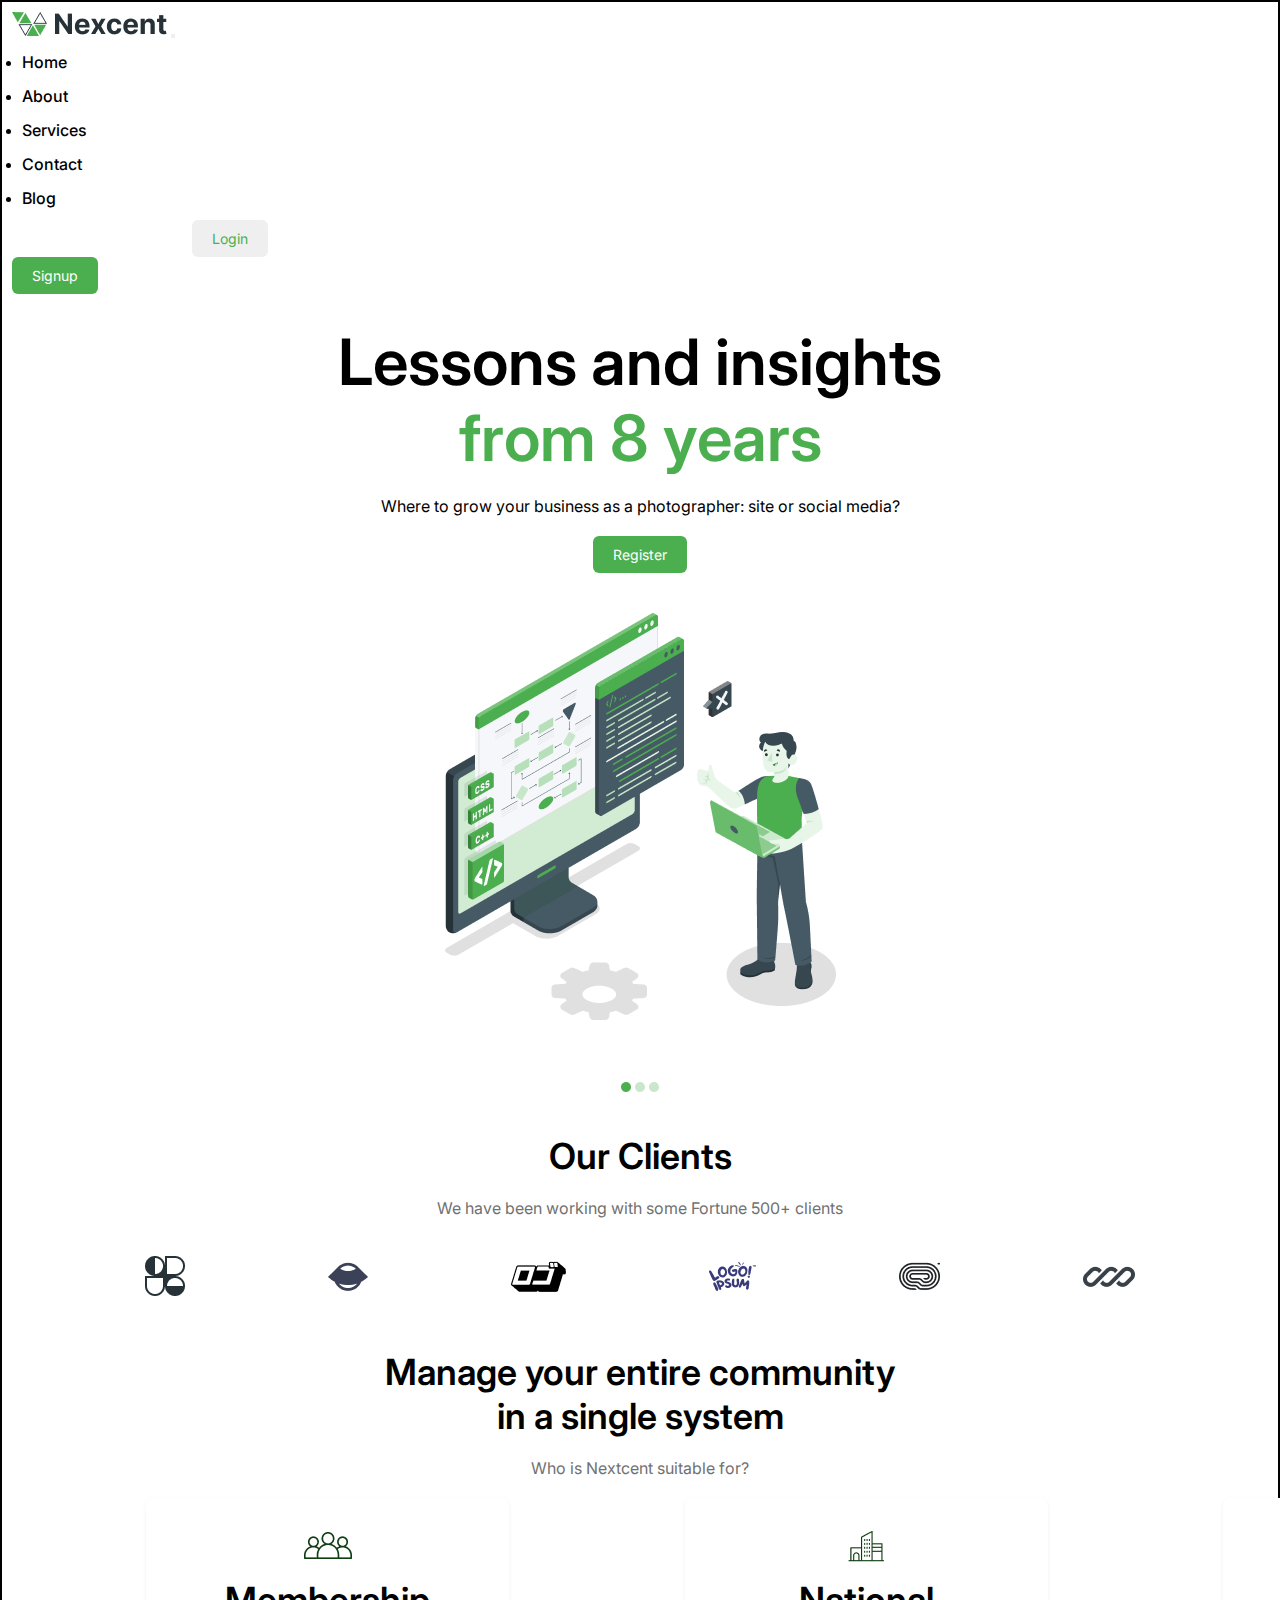
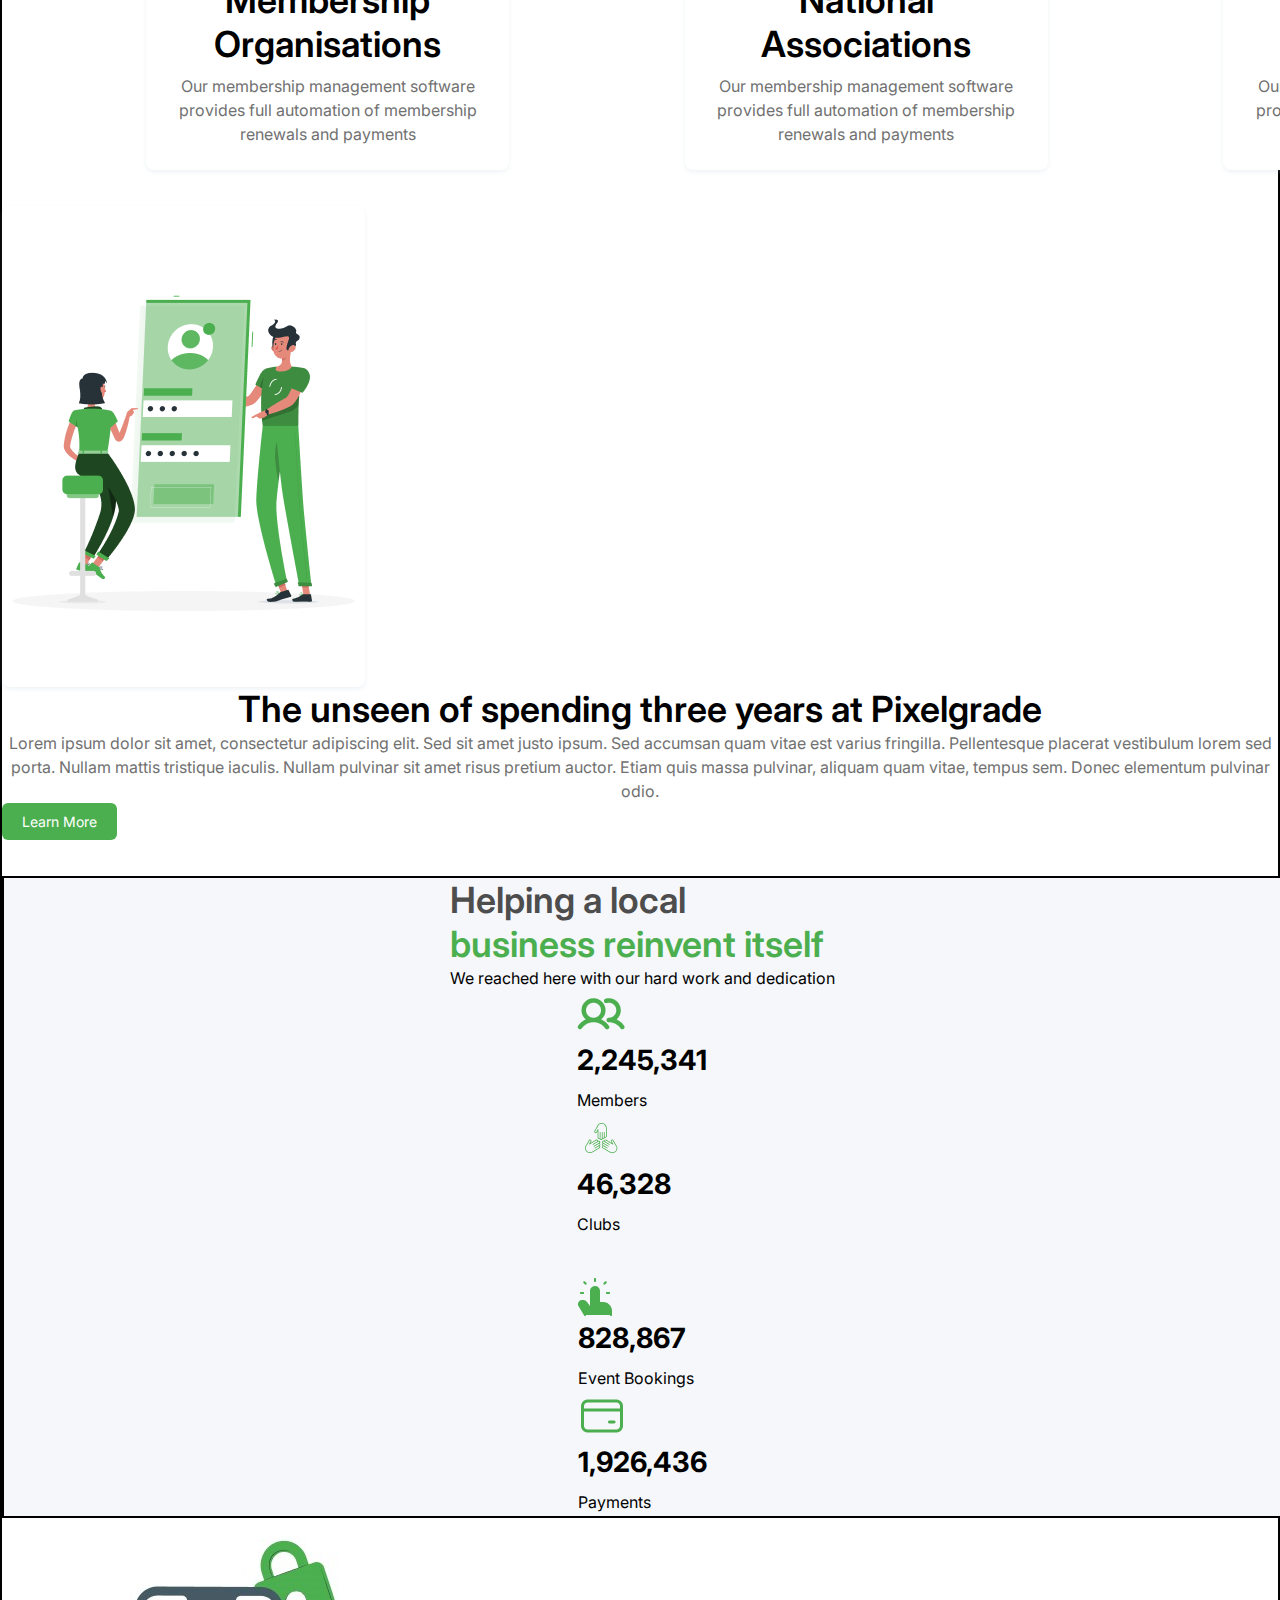
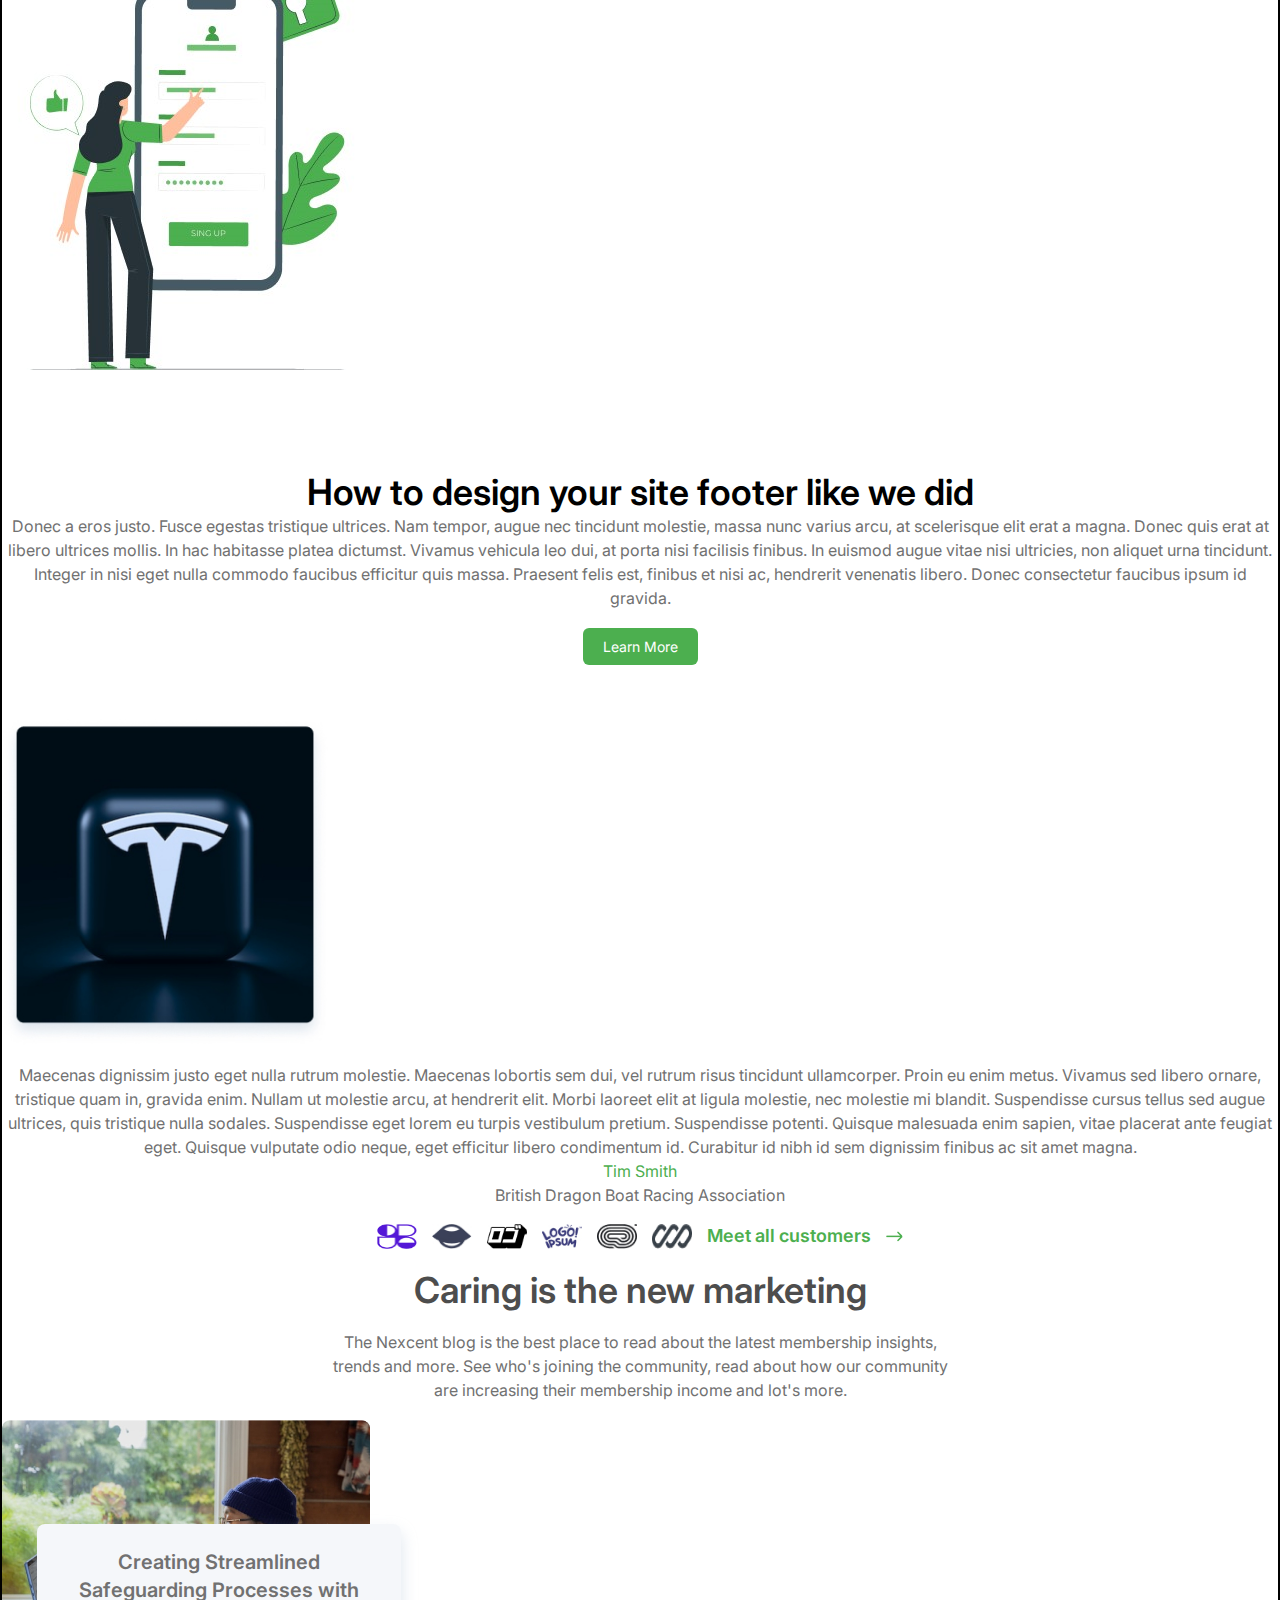
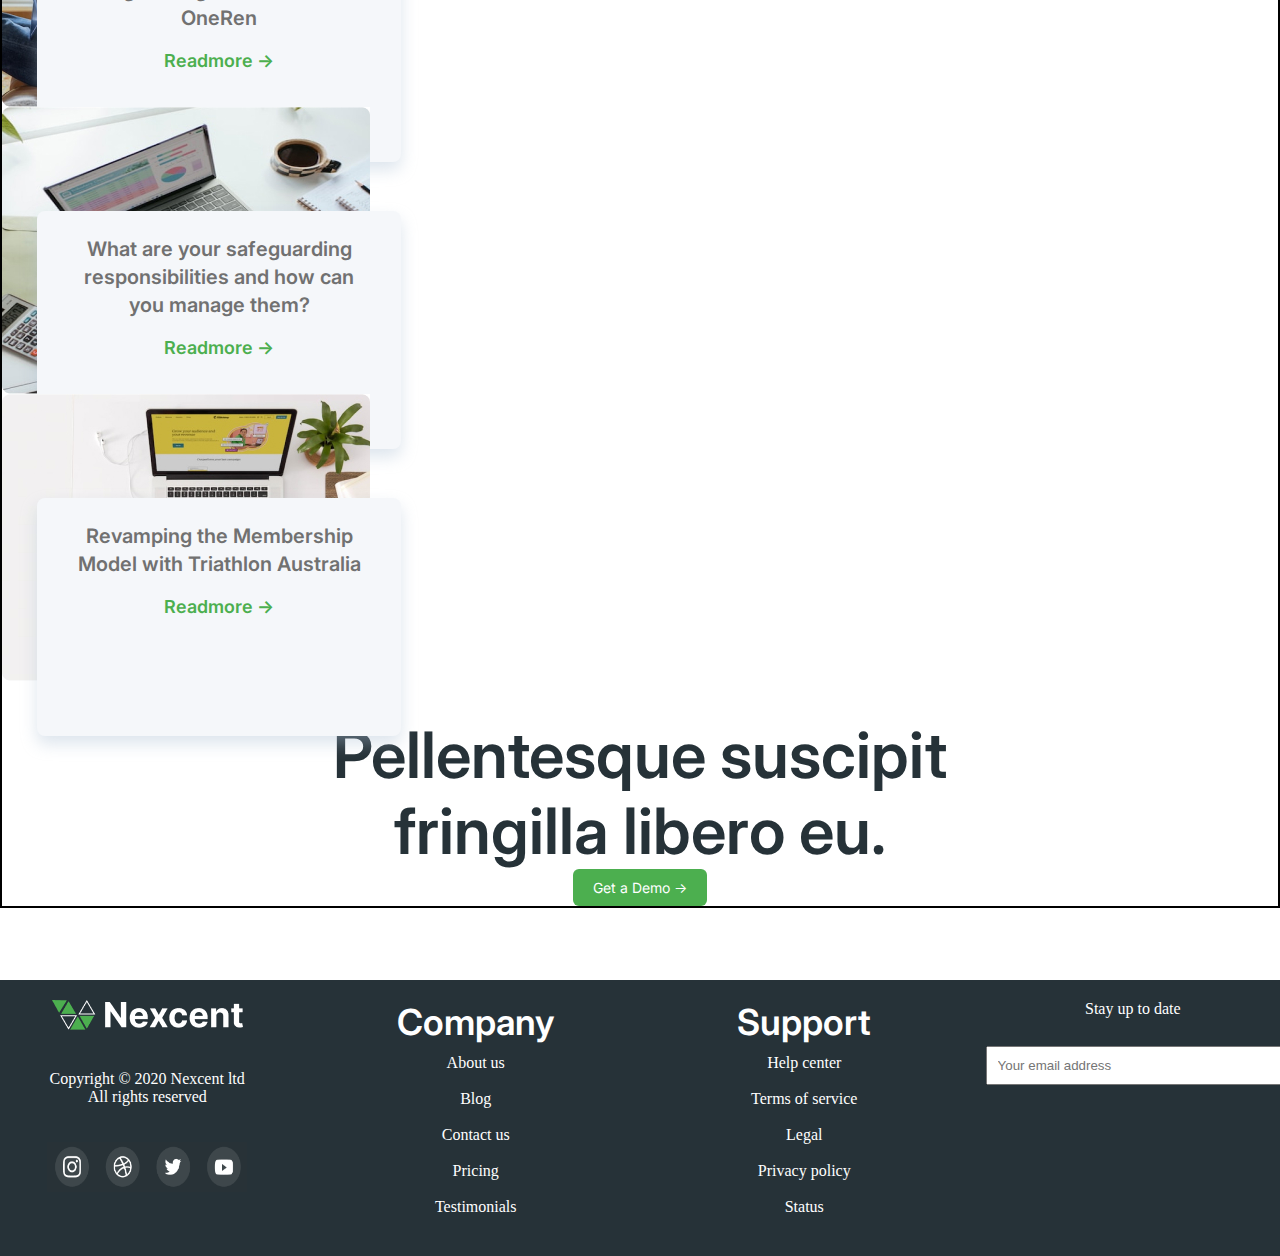
<file: index.html>
<!DOCTYPE html>
<html lang="en">
  <head>
    <meta charset="UTF-8" />
    <meta name="viewport" content="width=device-width, initial-scale=1.0" />
    <title>Home</title>
    <link rel="stylesheet" href="css/style.css" />
    <link rel="preconnect" href="https://fonts.googleapis.com" />
    <link rel="preconnect" href="https://fonts.gstatic.com" crossorigin />
    <link
      href="https://fonts.googleapis.com/css2?family=Inter&display=swap"
      rel="stylesheet"
    />
    <link href="https://cdn.jsdelivr.net/npm/bootstrap@5.3.2/dist/css/bootstrap.min.css" rel="stylesheet" integrity="sha384-T3c6CoIi6uLrA9TneNEoa7RxnatzjcDSCmG1MXxSR1GAsXEV/Dwwykc2MPK8M2HN" crossorigin="anonymous">

  </head>
  <body>
    <div class="container-fluid">
      <!--Navbar-->
      <nav class="navbar navbar-expand-lg ">
        <div class="container">
            <a class="navbar-brand" href="#"><img src="images/Logo.png" alt=""></a>
           <button class="navbar-toggler" type="button" data-bs-toggle="collapse" data-bs-target="#navbarSupportedContent" aria-controls="navbarSupportedContent" aria-expanded="false" aria-label="Toggle navigation">
            <span class="navbar-toggler-icon"></span>
            </button>
            <div class="collapse navbar-collapse" id="navbarSupportedContent">
              <ul class="navbar-nav me-auto mb-2 mb-lg-0 mx-auto">
                <li class="nav-item">
                  <a class="nav-link active" aria-current="page" href="#">Home</a>
                </li>
                <li class="nav-item">
                  <a class="nav-link" href="#">About </a>
                </li>
                <li class="nav-item">
                  <a class="nav-link" href="#">Services </a>
                </li>
                <li class="nav-item">
                  <a class="nav-link" href="#">Contact </a>
                </li>
                <li class="nav-item">
                  <a class="nav-link" href="#">Blog </a>
                </li>
              
                <button class="btnLogin bt0">Login</button>
                <button class="btnSignup bt1">Signup</button>
              </ul>
              
            </div>
          </div>
          </nav>
          <!-- first d-flex -->
      <div class="row d-flex">
        <div class="col">
          <h1>
            Lessons and insights<br />
            <span style="color: #4caf4f"> from 8 years</span>
          </h1> <br>
          <p>
            Where to grow your business as a photographer: site or social media? 
            
          </p><br>
          <button class="btnSignup">Register</button>
        </div>
        <div class="col">
          <img src="images/Illustration.png" alt="" /></div>
        
      </div>
      <br />
      <div class="slide">
        <img src="images/Ellipse 5.jpg" alt="" />
        <img src="images/Ellipse 6.jpg" alt="" />
        <img src="images/Ellipse 7.jpg" alt="" />
      </div>

<br>
  <!-- second container -->
    <div class="mid">
      <h3>Our Clients</h3>
      <br>
      <p class="pr">We have been working with some Fortune 500+ clients</p>
      <br /><br />
        <div class="logo">
          <img class="l1" src="images/Logo1.jpg" alt="" />
          <img class="l1" src="images/Logo2.jpg" alt="" />
          <img class="l1" src="images/Logo3.jpg" alt="" />
          <img class="l1" src="images/Logo4.jpg" alt="" />
          <img class="l1" src="images/Logo5.jpg" alt="" />
          <img class="l1" src="images/Logo6.jpg" alt="" />
        </div>
      <br /><br /><br />
      <h3>
        Manage your entire community<br />
        in a single system
      </h3>
    </div>
  <br>
<p class="pr">Who is Nextcent suitable for?</p> <br>
  <!-- third container -->
  
  <div class="row row1 d-flex justify-content-around gap-3">
    <div class="col-md-3 col1">
      <img src="images/Icon1.jpg" alt="">
      <h3>Membership <br>Organisations</h3>
      <p class="pr">
        Our membership management software provides full automation of
        membership renewals and payments
      </p>
    </div>

    <div class="col-md-3 col1">
      <img src="images/Icon2.jpg" alt="">
      <h3>National<br>Associations</h3>
      <p class="pr">
        Our membership management software provides full automation of
        membership renewals and payments
      </p>
    </div>

    <div class="col-md-3 col1">
      <img src="images/Icon3.jpg" alt="">
      <h3>Clubs And<br>Groups</h3>
      <p class="pr">
        Our membership management software provides full automation of
        membership renewals and payments
      </p>
    </div>
  </div>

  <!-- <div class="row1 d-flex">
      <div class="col1">
        <img src="images/Icon1.jpg" alt="" />
        <h3>
          Membership <br />
          Organisations
        </h3>
        <p  class="pr">
          Our membership management software provides full automation of
          membership renewals and payments
        </p>
      </div>
      <div class="col1">
        <img src="images/Icon2.jpg" alt="" />
        <h3>National<br />Associations</h3>
        <p  class="pr">
          Our membership management software provides full automation of
          membership renewals and payments
        </p>
      </div>
      <div class="col1">
        <img src="images/Icon3.jpg" alt="" />
        <h3>Clubs And<br />Groups</h3>
        <p  class="pr">
          Our membership management software provides full automation of
          membership renewals and payments
        </p>
      </div>
</div> -->
<br><br>
      <!-- fourth container -->

          <div class="col-md-6 col1">
            <img src="images/Frame.png" alt="">
          </div>
    
          <div class="col-md-6 col2">
            <h3 class="h3">The unseen of spending three years at Pixelgrade</h3>
            <p class="pre">Lorem ipsum dolor sit amet, consectetur adipiscing elit. Sed sit amet justo ipsum. Sed accumsan quam vitae est varius fringilla. Pellentesque placerat vestibulum lorem sed porta. Nullam mattis tristique iaculis. Nullam pulvinar sit amet risus pretium auctor. Etiam quis massa pulvinar, aliquam quam vitae, tempus sem. Donec elementum pulvinar odio.</p>
            <button class="btnSignup">Learn More</button>
          </div>
        
      <br><br>
      <!-- Fifth container -->
      <div class="about10">
        <div class="row">
          <div class="col-md-6">
            <div class="col2">
              <h4 class="a2">Helping a local <br>
                <span style="color: #4caf4f"> business reinvent itself</span>
              </h4>
              <p class="b2">We reached here with our hard work and dedication</p>
            </div>
          </div>
      
          <div class="col-md-6">
            <div class="col3">
              <div class="row">
                <div class="col-md-6">
                  <img src="images/Icon 7.png" alt="">
                  <p class="b3">2,245,341 <br>
                    <span class="b4">Members</span>
                  </p>
                </div>
                <div class="col-md-6">
                  <img src="images/Icon 4.png" alt="">
                  <p class="b3">46,328<br>
                    <span class="b4">Clubs</span>
                  </p>
                </div>
              </div>
      
              <div class="row">
                <div class="col-md-6">
                  <img src="images/Icon 6.png" alt="">
                  <p class="b3">828,867 <br>
                    <span class="b4">Event Bookings</span>
                  </p>
                </div>
                <div class="col-md-6">
                  <img src="images/Icon 5.png" alt="">
                  <p class="b3">1,926,436<br>
                    <span class="b4">Payments</span>
                  </p>
                </div>
              </div>
            </div>
          </div>
        </div>
      </div>
      
             <!-- six container -->
             <br>
             <div class="container">
              <div class="row">
                  <div class="col-md-6 about5">
                      <img src="images/Unlock.jpg" alt="">
                    </div>
                  
                  <div class="col-md-6 h11">
                      <h3 class="h33">How to design your site footer like we did</h3>
                      <p class="pre">Donec a eros justo. Fusce egestas tristique ultrices. Nam tempor, augue nec tincidunt molestie, massa nunc varius arcu, at scelerisque elit erat a magna. Donec quis erat at libero ultrices mollis. In hac habitasse platea dictumst. Vivamus vehicula leo dui, at porta nisi facilisis finibus. In euismod augue vitae nisi ultricies, non aliquet urna tincidunt. Integer in nisi eget nulla commodo faucibus efficitur quis massa. Praesent felis est, finibus et nisi ac, hendrerit venenatis libero. Donec consectetur faucibus ipsum id gravida.</p>
                     <br>
                     <center> <button class="btnSignup">Learn More</button></center>
                  
                </div>
                   </div>
               </div>
            <br><br>
            <!-- seven container -->
              <!-- <div class="row">
                 
              <div class="about3">
                  <div class="col6">
                      <img class="i" src="images/image 9.jpg" alt="">
                 
                  
                  
                  <br>    
                      <p class="pre">Maecenas dignissim justo eget nulla rutrum molestie. Maecenas lobortis sem dui, vel rutrum risus tincidunt ullamcorper. Proin eu enim metus. Vivamus sed libero ornare, tristique quam in, gravida enim. Nullam ut molestie arcu, at hendrerit elit. Morbi laoreet elit at ligula molestie, nec molestie mi blandit. Suspendisse cursus tellus sed augue ultrices, quis tristique nulla sodales. Suspendisse eget lorem eu turpis vestibulum pretium. Suspendisse potenti. Quisque malesuada enim sapien, vitae placerat ante feugiat eget. Quisque vulputate odio neque, eget efficitur libero condimentum id. Curabitur id nibh id sem dignissim finibus ac sit amet magna. <br> <span style="color: #4caf4f">Tim Smith</span><br>British Dragon Boat Racing Association</p>
                   
                      <p class="logo2">
                        <img class="i1" src="images/New folder/Logo.jpg" alt="">
                      <img class="i1" src="images/New folder/Logo (1).jpg" alt="">
                      <img class="i1" src="images/New folder/Logo (2).jpg" alt="">
                      <img class="i1" src="images/New folder/Logo (3).jpg" alt="">
                      <img class="i1" src="images/New folder/Logo (4).jpg" alt="">
                      <img class="i1" src="images/New folder/Logo (5).jpg" alt="">
                      Meet all customers <img src="images/New folder/Right.jpg" alt=""></p>
                     
                  </div> </div>
            </div>
            <br>
            </div> -->
            <br> 
            <div class="container">
            <div class="row">
              <div class="col-md-6 about5">
                <img class="i" src="images/image 9.jpg" alt="">
              </div>
              
              <div class="col-md-6 col6">
                <br>
                <p class="pre">Maecenas dignissim justo eget nulla rutrum molestie. Maecenas lobortis sem dui, vel rutrum risus tincidunt ullamcorper. Proin eu enim metus. Vivamus sed libero ornare, tristique quam in, gravida enim. Nullam ut molestie arcu, at hendrerit elit. Morbi laoreet elit at ligula molestie, nec molestie mi blandit. Suspendisse cursus tellus sed augue ultrices, quis tristique nulla sodales. Suspendisse eget lorem eu turpis vestibulum pretium. Suspendisse potenti. Quisque malesuada enim sapien, vitae placerat ante feugiat eget. Quisque vulputate odio neque, eget efficitur libero condimentum id. Curabitur id nibh id sem dignissim finibus ac sit amet magna. <br> <span style="color: #4caf4f">Tim Smith</span><br>British Dragon Boat Racing Association</p>
               
                <p class="logo2">
                  <img class="i1" src="images/New folder/Logo.jpg" alt="">
                  <img class="i1" src="images/New folder/Logo (1).jpg" alt="">
                  <img class="i1" src="images/New folder/Logo (2).jpg" alt="">
                  <img class="i1" src="images/New folder/Logo (3).jpg" alt="">
                  <img class="i1" src="images/New folder/Logo (4).jpg" alt="">
                  <img class="i1" src="images/New folder/Logo (5).jpg" alt="">
                  Meet all customers <img src="images/New folder/Right.jpg" alt="">
                </p>
              </div>
            </div>
          </div> <br>
        <!-- eight container -->
        <div>
          <h1 class="head">Caring is the new marketing</h1><br>
          <p class="pre1">The Nexcent blog is the best place to read about the latest membership insights,<br> trends and more. See who's joining the community, read about how our community <br>are increasing their membership income and lot's more.​</p>
        </div>
        <br>
        <!-- ninth container -->

<div class="container">
  <div class="row">
    <div class="col-md-4">
      <div class="row10">
        <img src="images/image 18.jpg" alt="">
        <div class="col10">
          <p class="rp">
            Creating Streamlined Safeguarding Processes with OneRen
          </p>
          <p class="logo2">Readmore &rarr;</p>
        </div>
      </div>
    </div>

    <div class="col-md-4">
      <div class="row10">
        <img src="images/image 19.jpg" alt="">
        <div class="col10">
          <p class="rp">
            What are your safeguarding responsibilities and how can you manage them?
          <br>
          <spam class="logo2">Readmore &rarr;</spam></p>
        </div>
      </div>
    </div>

    <div class="col-md-4">
      <div class="row10">
        <img src="images/image 20.jpg" alt="">
        <div class="col10">
          <p class="rp">
            Revamping the Membership Model with Triathlon Australia
          </p>
          <p class="logo2">Readmore &rarr;</p>
        </div>
      </div>
    </div>
  </div>
</div>
<br><br>
    
        <div class="mt-5 mb-5">
          <p class="ph">Pellentesque suscipit <br> fringilla libero eu.</p>
          <center><button class="btnSignup">Get a Demo &rarr;</button></center>
        </div>
      </div>
        <br><br>

    </div>
      </div></div>
      <br><br>
      <!-- footer -->
      <footer>
        <div class="container f">
          <div class="row frow2">
            <div class="col-md-3 fcol2">
              <img src="images/footer/Logo.png" alt=""><br><br><br>
              <p>Copyright © 2020 Nexcent ltd <br>All rights reserved </p><br><br>
              <img class="fi" src="images/footer/flogo.png" alt="">
            </div>
            <div class="col-md-3 fcol2">
              <h3 class="fh">Company</h3>
              <p>About us <br><br>
              Blog <br><br>
              Contact us <br><br>
              Pricing <br><br>
              Testimonials</p>
            </div>
            <div class="col-md-3 fcol2">
              <h3 class="fh">Support</h3>
              <p>Help center <br><br>
              Terms of service <br><br>
              Legal <br><br>
              Privacy policy <br><br>
              Status</p>
            </div>
            <div class="col-md-3 fcol2">
              <p class="fh">Stay up to date <br><br>
              <input class="fe" type="email" id="email" placeholder="Your email address" style="color: white;" >
              </p>
            </div>
          </div>
        </div>
      </footer>


    <script src="https://cdn.jsdelivr.net/npm/bootstrap@5.3.2/dist/js/bootstrap.bundle.min.js" integrity="sha384-C6RzsynM9kWDrMNeT87bh95OGNyZPhcTNXj1NW7RuBCsyN/o0jlpcV8Qyq46cDfL" crossorigin="anonymous"></script>

  </body>
</html>
</file>
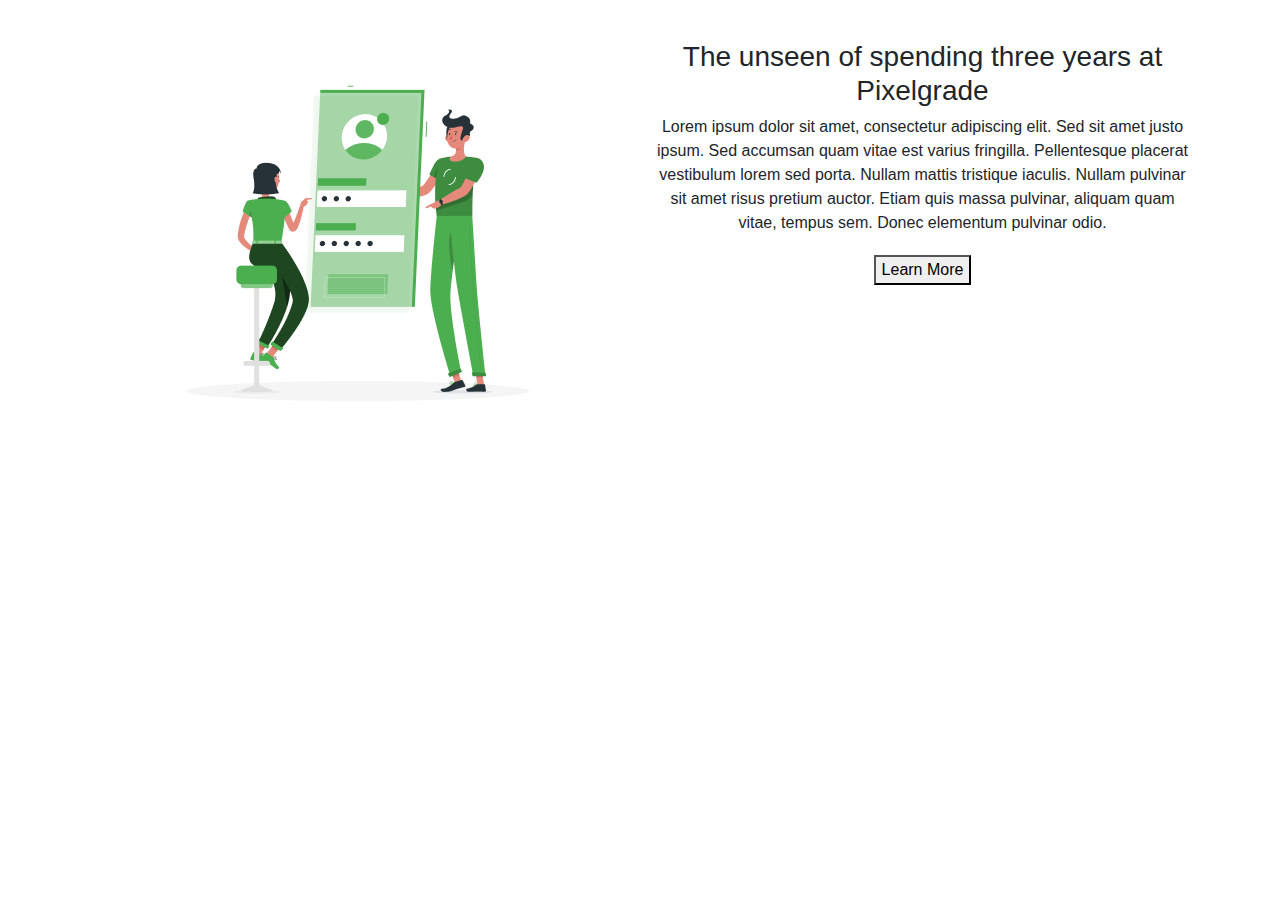
<file: h1.html>
<!DOCTYPE html>
<html lang="en">
<head>
  <meta charset="UTF-8">
  <meta name="viewport" content="width=device-width, initial-scale=1.0">
  <link rel="stylesheet" href="https://stackpath.bootstrapcdn.com/bootstrap/4.5.2/css/bootstrap.min.css">
  <style>
    /* Add your custom styles here */

    .about {
      padding: 20px;
    }

    .col1 {
      text-align: center;
      margin-bottom: 20px;
    }

    .col1 img {
      max-width: 100%;
      height: auto;
    }

    .col2 {
      text-align: center;
    }

    .h3 {
      margin-top: 20px;
    }

    .pre {
      margin-bottom: 20px;
    }

    .btnSignup {
      /* Add your button styles here */
    }
  </style>
  <title>Responsive Design Example</title>
</head>
<body>

  <div class="container about">
    <div class="row">
      <div class="col-md-6 col1">
        <img src="images/Frame.png" alt="">
      </div>

      <div class="col-md-6 col2">
        <h3 class="h3">The unseen of spending three years at Pixelgrade</h3>
        <p class="pre">Lorem ipsum dolor sit amet, consectetur adipiscing elit. Sed sit amet justo ipsum. Sed accumsan quam vitae est varius fringilla. Pellentesque placerat vestibulum lorem sed porta. Nullam mattis tristique iaculis. Nullam pulvinar sit amet risus pretium auctor. Etiam quis massa pulvinar, aliquam quam vitae, tempus sem. Donec elementum pulvinar odio.</p>
        <button class="btnSignup">Learn More</button>
      </div>
    </div>
  </div>

  <script src="https://code.jquery.com/jquery-3.5.1.slim.min.js"></script>
  <script src="https://cdn.jsdelivr.net/npm/@popperjs/core@2.0.7/dist/umd/popper.min.js"></script>
  <script src="https://stackpath.bootstrapcdn.com/bootstrap/4.5.2/js/bootstrap.min.js"></script>
</body>
</html>
</file>
<file: css/style.css>
/* * {
  margin: 0;
  padding: 0;
}
body,
html {
  overflow-x: hidden;
}

.container {
  background-color: #ffffff;
} */

/* navbar */
/* .navbar {
  display: flex;
  list-style: none;
  margin: 10px;
} 



.navbar li a {
  text-decoration: none;
  margin: 10px;
  color: #000;
  font-family: "Inter";
  font-size: 16px;
  font-style: normal;
  font-weight: 500;
  line-height: 24px;
}

.btnLogin {
  color: #4caf4f;
  font-family: "Inter";
  font-size: 14px;
  border: none;
  display: flex;
  padding: 10px 20px;
  align-items: center;
  gap: 10px;
  border-radius: 6px;
} */
/* 
.btnSignup {
  background-color: #4caf4f;
  color: #ffffff;
  font-family: "Inter";
  font-size: 14px;
  border: none;
  margin-left: 10px;
  display: flex;
  padding: 10px 20px;
  align-items: center;
  gap: 10px;
  border-radius: 6px;
} */
/* .col h1 { */
  /* Heading/Headline 1 */
  /* width: 600px;  
  font-family: 'Inter',sans-serif;
  font-size: 64px;
  font-style: normal;
  font-weight: 600;
  line-height: 76px;
}

.col p{
  font-family: 'Inter';
font-size: 16px;
font-style: normal;
font-weight: 400;
line-height: 24px; 
}

.slide {
  text-align: center;
} */

* {
  margin: 0;
  padding: 0;
  
}

body,
html {

  overflow-x: hidden;
}

.container-fluid {

  border: #000 2px solid;

}
.bt0{
  margin-left: 180px;
}


.navbar {
  display: flex;
  list-style: none;
  margin: 10px;
}

.navbar li {
  margin: 10px;
}

.navbar li a {
  text-decoration: none;
  color: #000;
  font-family: "Inter";
  font-size: 16px;
  font-style: normal;
  font-weight: 500;
  line-height: 24px;
}

.btnLogin,
.btnSignup {
  font-family: "Inter";
  font-size: 14px;
  border: none;
  display: flex;
  padding: 10px 20px;
  align-items: center;
  gap: 10px;
  border-radius: 6px;
}

.btnLogin {
  color: #4caf4f;
}

.btnSignup {
  background-color: #4caf4f;
  color: #ffffff;
}

.col {
  display: flex;
  flex-direction: column;
  align-items: center;
  justify-content: center;
  text-align: center;
  padding: 20px;
}

.col h1 {
  /* Heading/Headline 1 */
  font-family: 'Inter', sans-serif;
  font-size: 64px;
  font-style: normal;
  font-weight: 600;
  line-height: 76px;
}

.col p {
  font-family: 'Inter';
  font-size: 16px;
  font-style: normal;
  font-weight: 400;
  line-height: 24px;
}

.slide {
  text-align: center;
  padding: 20px;
}

/* Add more styles as needed */
/* second */
/* .col1 {
  display: flex;
  width: 299px;
  padding: 24px 32px;
  flex-direction: column;
  align-items: center;
  gap: 8px;
  flex-shrink: 0;
  border-radius: 8px;
  background: var(--Neutral-White, #fff);
  box-shadow: 0px 2px 4px 0px rgba(171, 190, 209, 0.2);
}
.row1 {
  display: flex;
  width: auto;
  height: auto;
  justify-content: space-evenly;
  align-items: center;
  align-self: stretch;
} */

.col1 {
  display: flex;
  width: 299px;
  padding: 24px 32px;
  flex-direction: column;
  align-items: center;
  gap: 8px;
  flex-shrink: 0;
  border-radius: 8px;
background: var(--Neutral-White, #FFF);
box-shadow: 0px 2px 4px 0px rgba(171, 190, 209, 0.20);
}

.row1 {
  display: flex;
  width: 1440px;
  padding: 0px 144px;
  justify-content: space-between;
  align-items: center;
  /* gap:1px; */
}
h3 {
  text-align: center;
  font-family: "Inter";
  font-size: 36px;
  font-style: normal;
  font-weight: 600;
  line-height: 44px;
}

.pr{
 
  text-align: center;
  color: #717171;
  font-family: "Inter";
  font-size: 16px;
  font-style: normal;
  font-weight: 400;
  line-height: 24px;

}

.logo {
  display: flex;
  width: auto;
  height: auto;
  justify-content: space-evenly;
  align-items: center;
  align-self: stretch;
}
/* fourth-fifth */
.a2 {
  color: #4d4d4d;
  font-family: "Inter";
  font-size: 36px;
  font-style: normal;
  font-weight: 600;
  line-height: 44px;
}
.b2 {
  font-family: "Inter";
  font-size: 16px;
  font-style: normal;
  font-weight: 400;
  line-height: 24px;
}
.b3 { 
  font-family: "Inter";
  font-size: 28px;
  font-style: normal;
  font-weight: 700;
  line-height: 36px;
}
.b4 {
  font-family: "Inter";
  font-size: 16px;
  font-style: normal;
  font-weight: 400;
  line-height: 24px;
}

.about10{
  border: #000 2px solid;
  display: flex;
  width: 100%;
  background-color: #f5f7fa;
  /* padding: 64px 140px; */
justify-content: center;
}


.row2 {
 
  display: flex;
  flex-direction: row;
  align-items: center;
  gap: 40px;
}
.col3 {
  display: flex;
  flex-direction: column;
  align-items: center;
  gap: 40px;
}
.col2 {
  /* display: flex; */
  /* width: 540px; */

  flex-direction: column;
  align-items: flex-start;
  gap: 100px;
  flex-shrink: 0;
}
/* six-seven */
/* .col6 {
  display: flex;
  width: 100%;
  flex-direction: column;
  align-items: flex-start;
  gap: 8px;
  flex-shrink: 0;
} */
.about5{
  display: flex;
  /* margin: 5px; */
  /* gap: 400px; */
}

.h11{
  justify-content: center;
  
}
.h33{
  margin-top: 100px;
}

.row6 {
  display: flex;
  width: auto;
  height: auto;
  justify-content: space-evenly;
  align-items: center;
  align-self: stretch;
  text-align: left;
}
.col6{
  /* display: flex; */
  justify-content: center;
}

.logo2 {
  display: flex;
  align-items: center;
  justify-content: center;
  gap: 15px;
  margin-top: 15px;
  color: #4caf4f;
  font-family: "Inter";
  font-size: 18px;
  font-style: normal;
  font-weight: 600;
  line-height: 28px;
  text-align: center;
}

.i {
  width: 326px;
  height: 326px;
  flex-shrink: 0;
}

.i1 {
  width: 40px;
  height: 25px;
}

.about3 {
  background-color: #f5f7fa;
}

/* eight-nine */
.pre {
  color: #717171;
  font-family: "Inter";
  font-size: 16px;
  font-style: normal;
  font-weight: 400;
  line-height: 24px;
  justify-content: center;
  text-align: center;
}

.pre1 {
  color: #717171;
  font-family: "Inter";
  font-size: 16px;
  font-style: normal;
  font-weight: 400;
  line-height: 24px;
  justify-content: center;
  text-align: center;
}

.row10 {
  display: flex;
  /* margin-left: 30px; */
  position: relative;
  width: 100%;
  /* padding: 40px; */
  /* justify-content: space-evenly; */
  align-items: center;
}


.rp {
  color: #717171;
  font-family: "Inter";
  text-align: center;
  font-size: 20px;
  font-style: normal;
  font-weight: 600;
  line-height: 28px;
}

.col10 {
 display: flex;
  /* text-align: center; */
  height: 190px;
  width: 300px;
  padding: 24px 32px;
  flex-direction: column;

  position: absolute;
  left: 35px;
  bottom: -55px;
  border-radius: 8px;
  background: var(--Neutral-Silver, #f5f7fa);
  /* Shadow/8px */
  box-shadow: 0px 8px 16px 0px rgba(171, 190, 209, 0.4);
}

.col20 {
  display: flex;
  width: 299px;
  padding: 24px 32px;
  flex-direction: column;
  align-items: center;
  gap: 8px;
  flex-shrink: 0;
  border-radius: 8px;
  background: var(--Neutral-White, #fff);
  box-shadow: 0px 2px 4px 0px rgba(171, 190, 209, 0.2);
}

.col30 {
  display: flex;
  width: 299px;
  padding: 24px 32px;
  flex-direction: column;
  align-items: center;
  gap: 8px;
  flex-shrink: 0;
  border-radius: 8px;
  background: var(--Neutral-White, #fff);
  box-shadow: 0px 2px 4px 0px rgba(171, 190, 209, 0.2);
}

.ph {
  color: var(--Neutral-Black, #263238);
  text-align: center;
  font-family: "Inter";
  font-size: 64px;
  font-style: normal;
  font-weight: 600;
  line-height: 76px;
}
.head {
  color: #4d4d4d;
  font-family: "Inter";
  text-align: center;
  font-size: 36px;
  font-style: normal;
  font-weight: 600;
  line-height: 44px;
}
/* -------------------footer----------------- */
/* footer{
  background-color: #263238;
  color: #f5f7fa;
}
.frow2{
  display: flex;
  justify-content: center;
padding: 64px 80px;
align-items: flex-start;
gap: 110px;
}
.fcol2{
  display: flex;
flex-direction: column;
align-items: flex-start;
gap: 40px;
}
.fi{
  width: 200px;
height: 50px;
} */

footer {
  padding: 20px 0;
  background-color:#263238; /* Add a background color to the footer */
  color: white;
}

.f {
  margin-left: auto;
  margin-right: auto;
}

.frow2 {
  display: flex;
  justify-content: space-between;
  flex-wrap: wrap;
}

.fcol2 {
  flex: 0 0 23%;
  max-width: 23%;
  text-align: center;
  margin-bottom: 20px;
}

.fi {
  width: 200px;
height: 50px;
}

.fh {
  margin-bottom: 10px;
}

.fe {
  width: 100%;
  padding: 10px;
  margin-top: 10px;
}
</file>
